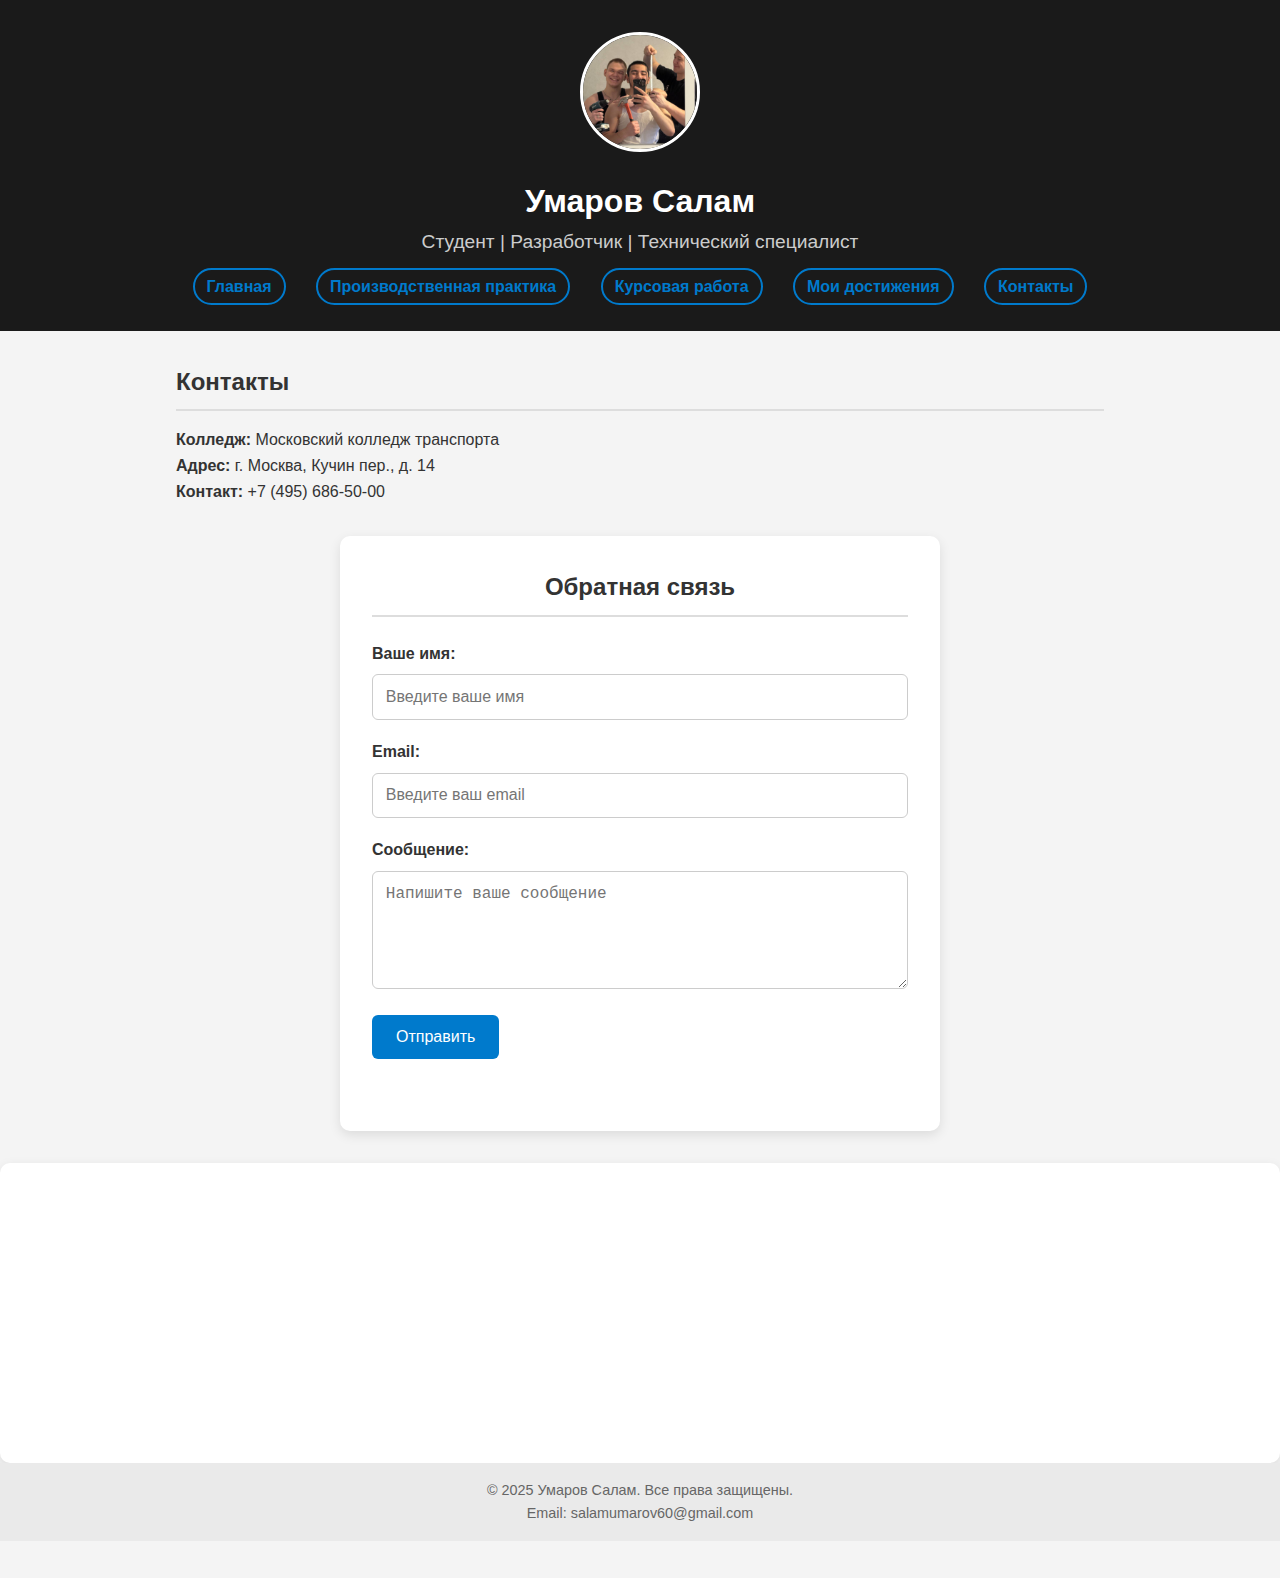
<file: contact.html>
<!DOCTYPE html>
<html lang="ru">
<head>
  <meta charset="UTF-8" />
  <meta name="viewport" content="width=device-width, initial-scale=1.0"/>
  <title>Мой сайт</title>
  <link rel="stylesheet" href="css/style.css" />
</head>
<body>

  <header>
    <div class="profile">
      <img src="img/avatar.jpg" alt="Фото профиля" class="avatar" id="profile-avatar" />
      <h1>Умаров Салам</h1>
      <p class="subtitle">Студент | Разработчик | Технический специалист</p>
    </div>
    <nav>
      <a href="home.html">Главная</a>
      <a href="practice.html">Производственная практика</a>
      <a href="coursework.html">Курсовая работа</a>
      <a href="achievements.html">Мои достижения</a>
      <a href="contact.html">Контакты</a>
    </nav>
  </header>
  <main class="container">
    <section id="about">
      <h2>Контакты</h2>
      <p><b>Колледж:</b> Московский колледж транспорта</p>
      <p><b>Адрес:</b> г. Москва, Кучин пер., д. 14</p>
      <p><b>Контакт:</b> +7 (495) 686-50-00</p>
    </section>
  </main>

  <section id="contact-form">
  <h2>Обратная связь</h2>
  <form id="contactForm" action="#" method="POST">
    <div class="form-group">
      <label for="name">Ваше имя:</label>
      <input type="text" id="name" name="name" placeholder="Введите ваше имя" required />
    </div>

    <div class="form-group">
      <label for="email">Email:</label>
      <input type="email" id="email" name="email" placeholder="Введите ваш email" required />
    </div>

    <div class="form-group">
      <label for="message">Сообщение:</label>
      <textarea id="message" name="message" rows="5" placeholder="Напишите ваше сообщение" required></textarea>
    </div>

    <button type="submit">Отправить</button>
  </form>

  <p id="formMessage"></p>

</section>

  <section id="location">
  <div class="map-card">
    <div class="map-embed">
      <iframe 
        src="https://www.google.com/maps/embed?pb=!1m18!1m12!1m3!1d2242.3802989868227!2d37.63695067730999!3d55.803997873103256!2m3!1f0!2f0!3f0!3m2!1i1024!2i768!4f13.1!3m3!1m2!1s0x46b535e5f50ca8db%3A0x4775ab204b113421!2z0JzQvtGB0LrQvtCy0YHQutC40Lkg0LrQvtC70LvQtdC00LYg0YLRgNCw0L3RgdC_0L7RgNGC0LA!5e0!3m2!1sru!2sru!4v1750865089731!5m2!1sru!2sru"
        width="100%" 
        height="300" 
        style="border:0;" 
        allowfullscreen="" 
        loading="lazy" 
        referrerpolicy="no-referrer-when-downgrade">
      </iframe>
    </div>
  </div>

    <footer id="contact">
    <div class="footer-content">
    <p>&copy; 2025 Умаров Салам. Все права защищены.</p>
    <p>Email: salamumarov60@gmail.com</a></p>
    </div>
    <div class="footer-bottom">
  </div>
  </footer>

</section>

  <script src="script/gallery.js"></script>
</body>
</html>
</file>
<file: css/style.css>
/* Reset */
* {
  margin: 0;
  padding: 0;
  box-sizing: border-box;
}

body {
  font-family: 'Segoe UI', sans-serif;
  line-height: 1.6;
  background-color: #f4f4f4;
  color: #333;
  padding: 0;
}

header {
  background-color: #1a1a1a;
  color: white;
  padding: 2rem 1rem;
  text-align: center;
}

.profile .avatar {
  width: 120px;
  height: 120px;
  object-fit: cover;
  border-radius: 50%;
  border: 3px solid white;
  margin-bottom: 1rem;
}

.subtitle {
  font-size: 1.2rem;
  color: #ccc;
  margin-bottom: 1rem;
}

nav {
  margin-top: 1rem;
}

nav a {
  text-decoration: none;
  color: #007acc;
  font-weight: bold;
  margin: 0 15px;
  padding: 8px 12px;
  border-radius: 24px;
  transition: all 0.3s ease;
  outline: 2px solid #007acc;
}

/* Синяя обводка при наведении */
nav a:hover {
  outline: 2px solid #007acc; /* синяя обводка */
  background-color: #e0f0ff;
}

/* Обводка для активной ссылки и фокуса (для доступности) */
nav a:focus {
  outline: 2px solid #005fa3;
  background-color: #d0eaff;
}

.container {
  max-width: 960px;
  margin: 2rem auto;
  padding: 0 1rem;
}

section {
  margin-bottom: 2rem;
}

h2 {
  border-bottom: 2px solid #ddd;
  padding-bottom: 0.5rem;
  margin-bottom: 1rem;
}

ul {
  list-style: none;
  padding-left: 0;
}

ul li::before {
  content: "• ";
  color: #00bcd4;
  font-weight: bold;
}

.project {
  background-color: white;
  padding: 1rem;
  border-radius: 5px;
  box-shadow: 0 2px 5px rgba(0,0,0,0.1);
  margin-bottom: 1rem;
}

footer {
  text-align: center;
  background-color: #eaeaea;
  padding: 1rem;
  font-size: 0.9rem;
  color: #666;
}

.gallery {
      display: grid;
      grid-template-columns: repeat(auto-fill, minmax(250px, 1fr));
      gap: 1rem;
      margin-top: 2rem;
    }

    .gallery img {
      width: 100%;
      height: auto;
      border-radius: 8px;
      box-shadow: 0 4px 10px rgba(0,0,0,0.2);
      cursor: pointer;
      transition: transform 0.3s ease;
    }

    .gallery img:hover {
      transform: scale(1.03);
    }

    /* Lightbox стили */
    .lightbox {
      position: fixed;
      top: 0; left: 0;
      width: 100vw;
      height: 100vh;
      background-color: rgba(0, 0, 0, 0.8);
      display: none;
      align-items: center;
      justify-content: center;
      z-index: 1000;
    }

    .lightbox img {
      max-width: 90%;
      max-height: 90%;
      border-radius: 10px;
      box-shadow: 0 0 20px #000;
    }

.map-card {
  display: flex;
  flex-direction: column;
  background-color: white;
  border-radius: 10px;
  box-shadow: 0 4px 12px rgba(0, 0, 0, 0.1);
  overflow: hidden;
  margin-top: 2rem;
}

.map-description {
  padding: 1rem;
  background-color: #f9f9f9;
  border-bottom: 1px solid #ddd;
}

.map-description p {
  margin: 0.4rem 0;
}

.map-embed {
  height: 300px;
}

.map-embed iframe {
  border: none;
  border-radius: 0;
}

#contact-form {
  max-width: 600px;
  margin: 2rem auto;
  background-color: white;
  padding: 2rem;
  border-radius: 10px;
  box-shadow: 0 4px 12px rgba(0, 0, 0, 0.1);
}

#contact-form h2 {
  text-align: center;
  margin-bottom: 1.5rem;
}

.form-group {
  margin-bottom: 1.2rem;
}

.form-group label {
  display: block;
  font-weight: bold;
  margin-bottom: 0.5rem;
}

.form-group input,
.form-group textarea {
  width: 100%;
  padding: 0.8rem;
  border: 1px solid #ccc;
  border-radius: 6px;
  font-size: 1rem;
  box-sizing: border-box;
}

.form-group textarea {
  resize: vertical;
}

button[type="submit"] {
  display: inline-block;
  padding: 0.8rem 1.5rem;
  background-color: #007acc;
  color: white;
  border: none;
  border-radius: 6px;
  font-size: 1rem;
  cursor: pointer;
  transition: background-color 0.3s ease;
}

button[type="submit"]:hover {
  background-color: #005fa3;
}

#formMessage {
  text-align: center;
  margin-top: 1rem;
  font-size: 1.1rem;
  min-height: 1.5rem;
  transition: opacity 0.3s ease;
}

#gallery {
  margin: 2rem 0;
}

.slider-container {
  position: relative;
  max-width: 800px;
  margin: 2rem auto;
  overflow: hidden;
}

.slider {
  display: flex;
  transition: transform 0.5s ease-in-out;
}

.slide {
  min-width: 100%;
  cursor: pointer;
  border-radius: 10px;
  box-shadow: 0 4px 10px rgba(0, 0, 0, 0.2);
}

.nav {
  position: absolute;
  top: 50%;
  transform: translateY(-50%);
  background-color: rgba(0, 0, 0, 0.5);
  color: white;
  border: none;
  padding: 10px;
  font-size: 1.5rem;
  cursor: pointer;
  border-radius: 50%;
}

.prev { left: 10px; }
.next { right: 10px; }

.lightbox {
  position: fixed;
  top: 0; left: 0;
  width: 100vw;
  height: 100vh;
  background-color: rgba(0, 0, 0, 0.9);
  display: none;
  align-items: center;
  justify-content: center;
  z-index: 1000;
}

.lightbox img {
  max-width: 90%;
  max-height: 80%;
  border-radius: 10px;
}

.close {
  position: absolute;
  top: 20px;
  right: 30px;
  font-size: 2rem;
  color: white;
  cursor: pointer;
}

.lightbox-nav {
  position: absolute;
  top: 50%;
  transform: translateY(-50%);
  background-color: rgba(255, 255, 255, 0.3);
  color: white;
  font-size: 2rem;
  border: none;
  padding: 10px;
  cursor: pointer;
}

.lightbox-nav.prev { left: 20px; }
.lightbox-nav.next { right: 20px; }


 .project-images {
      display: flex;
      gap: 1rem;
      flex-wrap: wrap;
      justify-content: center;
      margin-top: 2rem;
    }

    .project-img {
      width: 350px;
      height: 70%;
      border-radius: 8px;
      cursor: pointer;
      box-shadow: 0 4px 8px rgba(0,0,0,0.2);
    }

    /* Lightbox */
    .lightbox {
      position: fixed;
      top: 0; left: 0;
      width: 100vw;
      height: 100vh;
      background-color: rgba(0, 0, 0, 0.8);
      display: none;
      align-items: center;
      justify-content: center;
      z-index: 1000;
    }

    .lightbox-content {
      text-align: center;
      max-width: 90%;
      padding: 1rem;
    }

    .lightbox-content img {
      max-width: 100%;
      max-height: 100vh;
      border-radius: 10px;
    }

    .lightbox-text {
      margin-top: 1rem;
      color: white;
      font-size: 1.1rem;
    }

/* Мобильные устройства */
@media (max-width: 768px) {
  nav a {
    display: block;
    margin: 10px auto;
    width: fit-content;
  }

  .project-img,
  .gallery img {
    width: 100%;
    max-width: 300px;
  }

  .form-group input,
  .form-group textarea {
    width: 100%;
  }

  .map-embed iframe {
    height: 200px;
  }
}
</file>
